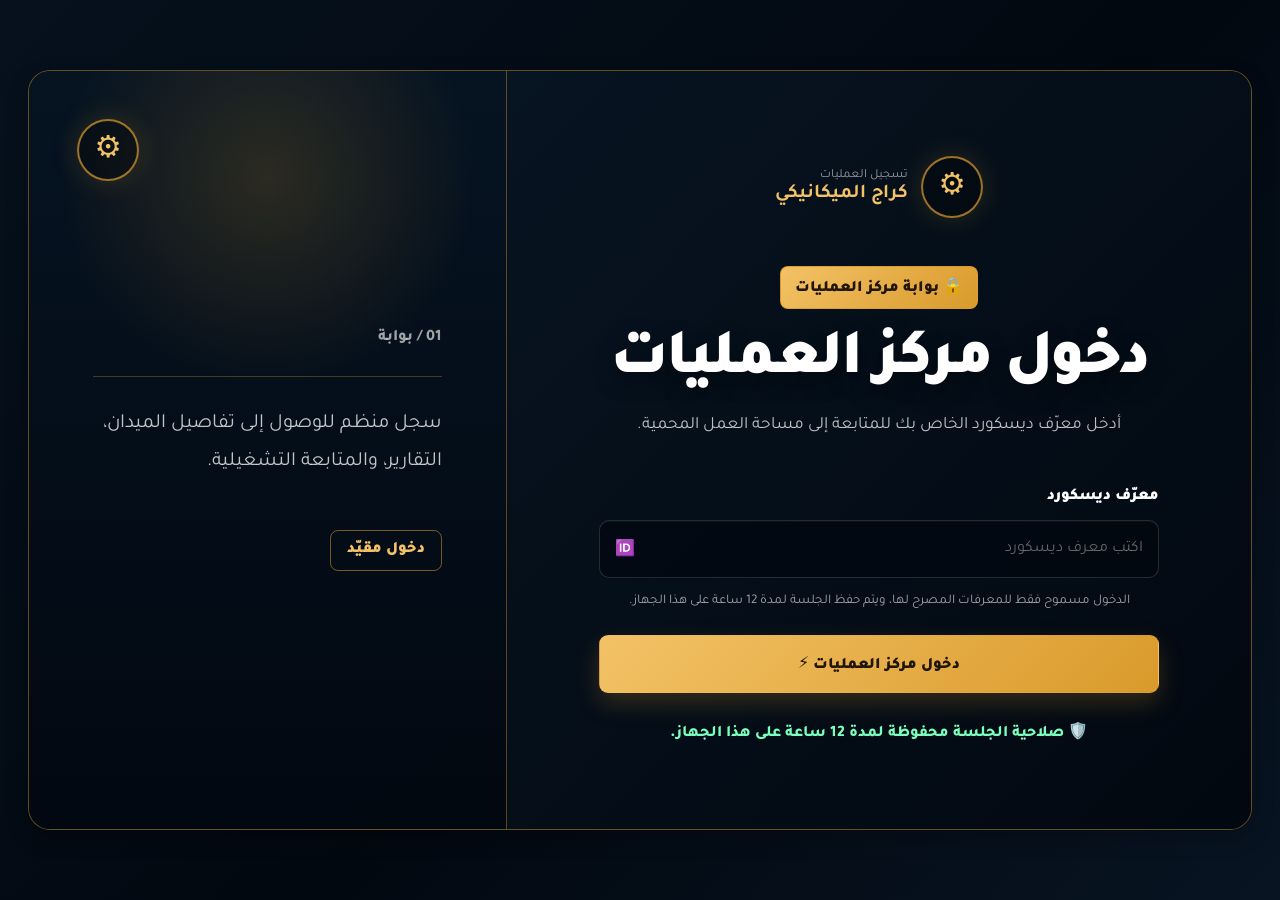
<file: index.html>
<!doctype html>
<html lang="ar" dir="rtl">
<head>
  <meta charset="UTF-8" />
  <meta name="viewport" content="width=device-width, initial-scale=1.0" />
  <meta http-equiv="Cache-Control" content="no-cache, no-store, must-revalidate" />
  <meta http-equiv="Pragma" content="no-cache" />
  <meta http-equiv="Expires" content="0" />
  <title>توجيهات الميدان | كراج الميكانيكي</title>
  <link rel="preconnect" href="https://fonts.googleapis.com">
  <link rel="preconnect" href="https://fonts.gstatic.com" crossorigin>
  <link href="https://fonts.googleapis.com/css2?family=Tajawal:wght@400;500;700;800;900&display=swap" rel="stylesheet">
  <link rel="stylesheet" href="style.css?v=compare-performance-fix" />
</head>
<body>
  <nav class="top-nav">
    <a class="active" href="index.html">توجيهات الميدان</a>
    <a href="reports.html">التقارير الميدانية</a>
    <a href="supervision.html">تقارير الإشراف</a>
    <a href="admin.html">شؤون إدارية</a>
    <a href="compare-report.html">مقارنة التقرير</a>
    <div class="nav-session-box">
      <span>Discord ID</span>
      <strong data-discord-id>---</strong>
      <button type="button" data-logout>إنهاء الجلسة</button>
    </div>
  </nav>

  <main class="page-shell wide">
    <section class="hero card">
      <span class="badge">كراج الميكانيكي</span>
      <h1>توجيهات الميدان</h1>
      <p>حسابك يحدد الاسم والكود تلقائياً. اختر التوجيه فقط، ثم انسخ النص الجاهز.</p>
    </section>

    <section class="form-card card direction-account-only-card">
      <div class="field account-profile-field">
        <label>الحساب الخاص بك</label>
        <div id="currentProfileCard" class="discord-profile-card account-ready">
          <img id="currentProfileAvatar" src="https://cdn.discordapp.com/embed/avatars/0.png" alt="صورة الحساب" />
          <div>
            <strong id="currentProfileName">جاري تحميل الحساب...</strong>
            <span id="currentProfileDetails">---</span>
          </div>
        </div>
      </div>

      <div class="field direction-select-field">
        <label for="rank">التوجيه / المسمى الميداني</label>
        <select id="rank">
          <option value="">اختر التوجيه</option>
          <option value="اشراف منطقة لوس">اشراف منطقة لوس</option>
          <option value="اشراف منطقة ساندي">اشراف منطقة ساندي</option>
          <option value="اشراف منطقة بوليتو">اشراف منطقة بوليتو</option>
          <option value="اشراف منطقة ساندي + بوليتو">اشراف منطقة ساندي + بوليتو</option>
          <option value="شؤون التوظيف">شؤون التوظيف</option>
        </select>
        <div id="rankCustomSelect" class="custom-select" data-select-target="rank">
          <button id="rankCustomButton" class="custom-select-button" type="button" aria-haspopup="listbox" aria-expanded="false">اختر التوجيه</button>
          <div id="rankCustomMenu" class="custom-select-menu" role="listbox" aria-label="التوجيه / المسمى الميداني"></div>
        </div>
      </div>

      <div class="account-output-hint">
        <strong>صيغة النص:</strong>
        <span>الاسم | CD | الكود | التوجيه</span>
      </div>

      <div class="button-row account-actions-row">
        <button id="showBtn" class="primary" type="button">إظهار النص</button>
        <button id="copyBtn" class="secondary" type="button">نسخ النص</button>
      </div>

      <div id="resultBox" class="result">سيظهر النص هنا بعد اختيار التوجيه.</div>
    </section>
  </main>

  <div id="toast"></div>

  <script src="auth.js?v=compare-performance-fix"></script>
  <script src="script.js?v=compare-performance-fix"></script>
</body>
</html>
</file>
<file: style.css>
:root {
  --bg: #020810;
  --bg-2: #07111d;
  --panel: rgba(8, 18, 29, 0.86);
  --panel-2: rgba(11, 25, 39, 0.92);
  --panel-3: rgba(15, 32, 49, 0.92);
  --line: rgba(255, 255, 255, 0.12);
  --line-gold: rgba(224, 158, 49, 0.52);
  --text: #f5f7fb;
  --muted: #9eabb8;
  --gold: #d99a2b;
  --gold-2: #f3c266;
  --gold-dark: #7c5415;
  --blue: #1f8cff;
  --cyan: #38d5ff;
  --green: #28c76f;
  --red: #e35046;
  --orange: #f59e0b;
  --input: rgba(6, 14, 23, 0.9);
  --shadow: 0 10px 26px rgba(0, 0, 0, 0.26);
  --glow: 0 0 10px rgba(217, 154, 43, 0.16);
  --radius-xl: 18px;
  --radius-lg: 14px;
  --radius-md: 10px;
  --sidebar-width: 300px;
}

* {
  box-sizing: border-box;
}

html {
  scroll-behavior: smooth;
}

body {
  margin: 0;
  min-height: 100vh;
  font-family: "Tajawal", system-ui, -apple-system, BlinkMacSystemFont, "Segoe UI", sans-serif;
  color: var(--text);
  background:
    linear-gradient(90deg, rgba(2,8,16,0.96), rgba(5,13,23,0.88)),
    radial-gradient(circle at 16% 6%, rgba(33, 150, 243, 0.14), transparent 26rem),
    radial-gradient(circle at 78% 18%, rgba(217, 154, 43, 0.15), transparent 28rem),
    radial-gradient(circle at 50% 100%, rgba(15, 118, 110, 0.12), transparent 32rem),
    var(--bg);
  overflow-x: hidden;
}

body::before {
  content: "";
  position: fixed;
  inset: 0;
  z-index: -3;
  pointer-events: none;
  background:
    linear-gradient(rgba(2,8,16,0.56), rgba(2,8,16,0.94)),
    linear-gradient(135deg, rgba(8, 21, 34, 0.95), rgba(2, 8, 16, 0.98));
  background-size: cover;
  background-position: center;
  filter: saturate(0.9) contrast(1.05);
  opacity: 0.45;
}

body::after {
  content: "";
  position: fixed;
  inset: 0;
  z-index: -2;
  pointer-events: none;
  opacity: 0.42;
  background-image:
    linear-gradient(rgba(255,255,255,0.025) 1px, transparent 1px),
    linear-gradient(90deg, rgba(255,255,255,0.025) 1px, transparent 1px);
  background-size: 36px 36px;
  mask-image: linear-gradient(to bottom, black, transparent 92%);
}

body.login-body {
  display: grid;
  place-items: center;
  min-height: 100vh;
  padding: 28px;
}

::selection {
  color: #111827;
  background: var(--gold-2);
}

/* Main layout */
.page-shell,
.page-shell.wide {
  width: auto !important;
  max-width: none !important;
  margin: 0 !important;
  margin-right: calc(var(--sidebar-width) + 24px) !important;
  margin-left: 18px !important;
  padding: 18px 0 34px !important;
}

.card {
  position: relative;
  border: 1px solid rgba(255,255,255,0.11);
  border-radius: var(--radius-xl);
  background:
    linear-gradient(145deg, rgba(13, 28, 44, 0.86), rgba(4, 13, 22, 0.86));
  box-shadow: var(--shadow);
  backdrop-filter: none;
  -webkit-backdrop-filter: none;
}

/* Sidebar */
.top-nav {
  position: fixed;
  top: 0;
  right: 0;
  bottom: 0;
  z-index: 80;
  width: var(--sidebar-width);
  display: flex;
  flex-direction: column;
  gap: 10px;
  padding: 24px 18px;
  overflow-y: auto;
  border-left: 2px solid rgba(217, 154, 43, 0.78);
  background:
    radial-gradient(circle at 50% 8%, rgba(217,154,43,0.13), transparent 13rem),
    linear-gradient(180deg, rgba(4,15,25,0.98), rgba(3,9,16,0.98));
  box-shadow: -18px 0 60px rgba(0, 0, 0, 0.35);
}

.top-nav::before {
  content: "كراج\Aالميكانيكي\AROLEPLAY OPERATIONS";
  white-space: pre-line;
  display: grid;
  place-items: center;
  min-height: 156px;
  margin: 2px 6px 18px;
  padding: 18px 10px;
  color: var(--gold-2);
  text-align: center;
  line-height: 1.3;
  font-size: 1.95rem;
  font-weight: 900;
  text-shadow: 0 3px 0 rgba(0,0,0,0.22), 0 0 28px rgba(217,154,43,0.16);
  background:
    radial-gradient(circle, rgba(217,154,43,0.16), transparent 62%),
    linear-gradient(135deg, rgba(255,255,255,0.03), rgba(255,255,255,0.01));
  border: 1px solid rgba(217,154,43,0.22);
  border-radius: 20px;
}

.top-nav::after {
  content: "LOS SANTOS\A MECHANIC GARAGE\A\Aنظام العمليات والمراقبة\Aكراج الميكانيكي";
  white-space: pre-line;
  display: grid;
  place-items: center;
  margin-top: auto;
  min-height: 176px;
  padding: 18px 10px;
  color: rgba(255,255,255,0.76);
  text-align: center;
  line-height: 1.55;
  border-top: 1px solid rgba(217,154,43,0.35);
  background:
    radial-gradient(circle at center, rgba(217,154,43,0.10), transparent 66%),
    linear-gradient(180deg, transparent, rgba(217,154,43,0.03));
  font-size: 0.86rem;
}

.top-nav a {
  position: relative;
  display: flex;
  align-items: center;
  justify-content: space-between;
  min-height: 58px;
  padding: 14px 18px;
  color: #f3f6f9;
  text-decoration: none;
  font-size: 1.04rem;
  font-weight: 900;
  border: 1px solid rgba(255,255,255,0.12);
  border-radius: 12px;
  background: rgba(255,255,255,0.035);
  transition: transform 0.18s ease, border-color 0.18s ease, background 0.18s ease, box-shadow 0.18s ease;
}

.top-nav a:nth-of-type(1)::before { content: "🏠"; }
.top-nav a:nth-of-type(2)::before { content: "➤"; }
.top-nav a:nth-of-type(3)::before { content: "📋"; }
.top-nav a:nth-of-type(4)::before { content: "🛡️"; }
.top-nav a:nth-of-type(5)::before { content: "💼"; }
.top-nav a:nth-of-type(6)::before { content: "📊"; }

.top-nav a::before {
  order: 2;
  font-size: 1.32rem;
  filter: drop-shadow(0 0 7px rgba(217,154,43,0.22));
}

.top-nav a:hover {
  transform: translateX(-4px);
  border-color: rgba(217,154,43,0.55);
  background: rgba(217,154,43,0.10);
  box-shadow: var(--glow);
}

.top-nav a.active {
  color: #fff7df;
  background:
    linear-gradient(90deg, rgba(217,154,43,0.50), rgba(217,154,43,0.12)),
    rgba(255,255,255,0.045);
  border-color: rgba(243,194,102,0.95);
  box-shadow: 0 0 0 1px rgba(217,154,43,0.38), 0 0 28px rgba(217,154,43,0.28);
}

/* Session block in sidebar */
.nav-session-box {
  margin-top: 16px;
  padding: 16px 12px;
  border: 1px solid rgba(255,255,255,0.11);
  border-radius: 14px;
  background: rgba(255,255,255,0.035);
}

.nav-session-box span {
  display: block;
  color: rgba(255,255,255,0.54);
  font-size: 0.78rem;
  margin-bottom: 6px;
}

.nav-session-box strong {
  display: block;
  direction: ltr;
  text-align: right;
  color: #fff;
  font-size: 0.86rem;
  word-break: break-all;
  margin-bottom: 10px;
}

.nav-session-box button {
  width: 100%;
  min-height: 42px;
  color: #fff;
  background: rgba(255,255,255,0.08);
  border: 1px solid rgba(255,255,255,0.16);
}

/* Hero */
.hero {
  min-height: 300px;
  display: grid;
  align-content: center;
  overflow: hidden;
  padding: 44px 46px;
  margin-bottom: 18px;
  isolation: isolate;
  border-color: rgba(217,154,43,0.42);
  background:
    linear-gradient(90deg, rgba(3,10,18,0.64) 0%, rgba(4,15,25,0.94) 48%, rgba(4,13,22,0.96) 100%),
    linear-gradient(135deg, rgba(8, 21, 34, 0.95), rgba(2, 8, 16, 0.98));
  background-size: cover;
  background-position: center;
}

.hero::before {
  content: "";
  position: absolute;
  inset: 0;
  z-index: -1;
  background:
    radial-gradient(circle at 88% 14%, rgba(217,154,43,0.17), transparent 20rem),
    linear-gradient(120deg, transparent 0%, transparent 70%, rgba(217,154,43,0.12) 70%, transparent 72%);
  pointer-events: none;
}

.hero::after {
  content: "";
  position: absolute;
  inset: 20px;
  border: 1px solid rgba(217,154,43,0.28);
  border-radius: 14px;
  pointer-events: none;
}

.badge {
  justify-self: start;
  display: inline-flex;
  align-items: center;
  gap: 8px;
  margin-bottom: 14px;
  padding: 8px 14px;
  color: #ffe3a8;
  background: rgba(217,154,43,0.16);
  border: 1px solid rgba(217,154,43,0.64);
  border-radius: 8px;
  font-size: 0.88rem;
  font-weight: 900;
}

.badge::before {
  content: "⚡";
  color: var(--gold-2);
}

h1, h2, p {
  margin-top: 0;
}

h1 {
  color: #fff;
  margin: 0 0 12px;
  font-size: clamp(2.5rem, 5.5vw, 4.4rem);
  line-height: 1.08;
  font-weight: 900;
  letter-spacing: -0.04em;
  text-shadow: 0 8px 22px rgba(0,0,0,0.45);
}

.hero p {
  max-width: 760px;
  color: rgba(255,255,255,0.78);
  font-size: 1.08rem;
  line-height: 1.9;
}

/* Forms and cards */
.form-card,
.report-card {
  padding: 26px;
  border-color: rgba(217,154,43,0.28);
}

.form-card {
  display: grid;
  grid-template-columns: repeat(2, minmax(0, 1fr));
  gap: 18px;
}

.report-card {
  overflow: hidden;
}

.report-card::before,
.form-card::before,
.audit-panel::before {
  content: "";
  position: absolute;
  inset: 0 0 auto 0;
  height: 2px;
  background: linear-gradient(90deg, transparent, var(--gold), transparent);
  opacity: 0.72;
}

.report-card > h2,
.audit-panel > h2,
.custom-card h2 {
  position: relative;
  color: #fff;
  margin: 28px 0 18px;
  padding-bottom: 12px;
  font-size: 1.38rem;
  font-weight: 900;
  border-bottom: 1px solid rgba(255,255,255,0.10);
}

.report-card > h2:first-child,
.audit-panel > h2:first-child {
  margin-top: 0;
}

.report-card > h2::after,
.audit-panel > h2::after,
.custom-card h2::after {
  content: "";
  position: absolute;
  bottom: -1px;
  right: 0;
  width: 84px;
  height: 2px;
  background: var(--gold);
  box-shadow: 0 0 16px rgba(217,154,43,0.4);
}

.grid {
  display: grid;
  gap: 16px;
  margin-bottom: 8px;
}

.grid.one {
  grid-template-columns: 1fr;
}

.grid.two {
  grid-template-columns: repeat(2, minmax(0, 1fr));
}

.grid.three {
  grid-template-columns: repeat(3, minmax(0, 1fr));
}

.field {
  display: grid;
  gap: 8px;
  min-width: 0;
}

.field label {
  color: rgba(255,255,255,0.9);
  font-size: 0.98rem;
  font-weight: 900;
}

.field label span {
  color: var(--muted);
  font-weight: 600;
}

input,
select,
textarea {
  width: 100%;
  color: #f8fbff;
  background:
    linear-gradient(180deg, rgba(255,255,255,0.05), rgba(255,255,255,0.02)),
    var(--input);
  border: 1px solid rgba(255,255,255,0.14);
  border-radius: 10px;
  padding: 14px 15px;
  font: inherit;
  outline: none;
  box-shadow: inset 0 1px 0 rgba(255,255,255,0.04);
  transition: border-color 0.18s ease, box-shadow 0.18s ease, background 0.18s ease;
}

textarea {
  min-height: 62px;
  resize: vertical;
  line-height: 1.75;
}

input::placeholder,
textarea::placeholder {
  color: rgba(255,255,255,0.38);
}

input:hover,
select:hover,
textarea:hover {
  border-color: rgba(217,154,43,0.42);
}

input:focus,
select:focus,
textarea:focus {
  border-color: rgba(243,194,102,0.86);
  box-shadow: 0 0 0 3px rgba(217,154,43,0.14), 0 0 24px rgba(217,154,43,0.10);
}

input[readonly],
textarea[readonly] {
  background: rgba(255,255,255,0.035);
  color: rgba(255,255,255,0.72);
}

select {
  cursor: pointer;
}

input[type="file"] {
  padding: 10px;
}

input[type="file"]::file-selector-button {
  margin-left: 10px;
  border: 0;
  border-radius: 8px;
  padding: 9px 13px;
  font: inherit;
  font-weight: 900;
  color: #201405;
  background: linear-gradient(135deg, var(--gold-2), var(--gold));
  cursor: pointer;
}

.inline {
  display: grid;
  grid-template-columns: minmax(0, 1fr) 84px;
  gap: 8px;
}

.inline.date-time {
  grid-template-columns: minmax(0, 1fr) minmax(0, 1fr) 84px;
}

.button-row {
  display: flex;
  gap: 10px;
  align-items: center;
  flex-wrap: wrap;
  margin-top: 18px;
}

.form-card .button-row,
.form-card .result {
  grid-column: 1 / -1;
}

button,
.open-external-link,
.compare-open-link {
  min-height: 46px;
  border: 1px solid transparent;
  border-radius: 9px;
  padding: 12px 18px;
  font: inherit;
  font-weight: 900;
  cursor: pointer;
  text-decoration: none;
  transition: transform 0.18s ease, box-shadow 0.18s ease, filter 0.18s ease, border-color 0.18s ease;
}

button:hover,
.open-external-link:hover,
.compare-open-link:hover {
  transform: translateY(-2px);
  filter: brightness(1.07);
}

button:active,
.open-external-link:active,
.compare-open-link:active {
  transform: translateY(0);
}

.primary,
.open-external-link,
.compare-open-link {
  color: #211506;
  background: linear-gradient(135deg, var(--gold-2), var(--gold));
  box-shadow: 0 10px 24px rgba(217,154,43,0.22);
}

.secondary {
  color: #fff;
  background: rgba(255,255,255,0.08);
  border-color: rgba(255,255,255,0.14);
}

.ghost {
  color: #ffe2a3;
  background: rgba(217,154,43,0.08);
  border-color: rgba(217,154,43,0.24);
}

.danger {
  color: #fff;
  background: rgba(227,80,70,0.78);
  border-color: rgba(227,80,70,0.48);
}

.section-note {
  margin: -6px 0 18px;
  padding: 11px 13px;
  color: rgba(255,255,255,0.66);
  background: rgba(255,255,255,0.045);
  border: 1px solid rgba(255,255,255,0.10);
  border-radius: 9px;
  line-height: 1.75;
}

.result {
  min-height: 92px;
  padding: 20px;
  border: 1px dashed rgba(217,154,43,0.34);
  border-radius: 10px;
  color: #f6f9fd;
  background: rgba(2, 8, 16, 0.58);
  line-height: 1.9;
  word-break: break-word;
}

.result.ready {
  border-style: solid;
  border-color: rgba(217,154,43,0.68);
  background: rgba(217,154,43,0.08);
  box-shadow: 0 0 22px rgba(217,154,43,0.10);
}

.result-wrap {
  margin-top: 20px;
}

.report-output {
  min-height: 510px;
  white-space: pre-wrap;
  direction: rtl;
  background: rgba(2, 8, 16, 0.70);
}

.admin-form.hidden,
.hidden {
  display: none !important;
}

/* Report pages with image panel */
.report-layout {
  display: grid;
  grid-template-columns: 365px minmax(0, 1fr);
  gap: 18px;
  align-items: start;
  direction: ltr;
}

.report-layout > * {
  direction: rtl;
}

.audit-panel {
  position: sticky;
  top: 18px;
  padding: 22px;
  overflow: hidden;
  border-color: rgba(217,154,43,0.32);
}

.audit-panel p {
  margin-bottom: 18px;
  color: rgba(255,255,255,0.64);
  line-height: 1.8;
}

.audit-actions {
  display: grid;
  grid-template-columns: repeat(2, minmax(0, 1fr));
  gap: 8px;
  margin: 14px 0 12px;
}

.audit-actions button {
  width: 100%;
  min-height: 43px;
  padding: 10px;
  font-size: 0.9rem;
}

.audit-preview {
  position: relative;
  min-height: 340px;
  margin-top: 16px;
  display: grid;
  place-items: center;
  overflow: auto;
  border: 1px dashed rgba(217,154,43,0.32);
  border-radius: 12px;
  background:
    linear-gradient(45deg, rgba(255,255,255,.025) 25%, transparent 25%),
    linear-gradient(-45deg, rgba(255,255,255,.025) 25%, transparent 25%),
    linear-gradient(45deg, transparent 75%, rgba(255,255,255,.025) 75%),
    linear-gradient(-45deg, transparent 75%, rgba(255,255,255,.025) 75%),
    #06101b;
  background-size: 24px 24px;
  background-position: 0 0, 0 12px, 12px -12px, -12px 0;
}

.audit-preview img {
  position: relative;
  z-index: 1;
  width: 100%;
  max-width: none;
  max-height: 650px;
  display: block;
  object-fit: contain;
  cursor: grab;
  user-select: none;
  touch-action: none;
  transform-origin: center center;
}

.audit-preview img.is-dragging {
  cursor: grabbing;
}

.image-placeholder {
  padding: 34px 24px;
  color: rgba(255,255,255,0.48);
  text-align: center;
  line-height: 1.8;
}

.audit-guide {
  position: absolute;
  left: 12px;
  right: 12px;
  top: 30%;
  height: 0;
  z-index: 5;
  cursor: ns-resize;
  touch-action: none;
  border-top: 2px dashed var(--gold-2);
  filter: drop-shadow(0 0 8px rgba(217,154,43,0.5));
}

.audit-guide::before {
  content: "";
  position: absolute;
  left: -5px;
  top: -6px;
  width: 12px;
  height: 12px;
  border-radius: 50%;
  background: var(--gold-2);
}

.audit-guide span {
  position: absolute;
  left: 18px;
  top: -17px;
  padding: 3px 9px;
  border-radius: 999px;
  color: #1d1202;
  background: var(--gold-2);
  font-size: 0.76rem;
  font-weight: 900;
  white-space: nowrap;
}

.audit-guide.is-dragging {
  border-top-style: solid;
}

.audit-dim {
  position: absolute;
  left: 0;
  right: 0;
  z-index: 2;
  pointer-events: none;
  background: rgba(0, 0, 0, 0.64);
  backdrop-filter: none;
}

.audit-dim-top {
  top: 0;
  height: 30%;
}

.audit-dim-bottom {
  top: 42%;
  bottom: 0;
}

.mention-input {
  direction: ltr;
  text-align: left;
  unicode-bidi: plaintext;
}

.mention-input::placeholder {
  direction: rtl;
  text-align: right;
}

/* Compare */
.compare-card,
.compare-full-card {
  padding: 16px;
}

.compare-actions,
.compare-toolbar {
  display: flex;
  justify-content: space-between;
  align-items: center;
  gap: 12px;
  flex-wrap: wrap;
  margin-bottom: 12px;
}

.compare-toolbar h1 {
  margin: 0;
  color: #fff;
  font-size: 1.45rem;
}

.compare-frame-wrap,
.compare-frame-full {
  width: 100%;
  height: calc(100vh - 120px);
  min-height: 680px;
  overflow: hidden;
  border: 1px solid rgba(217,154,43,0.32);
  border-radius: 12px;
  background: #020810;
}

.compare-frame-wrap iframe,
.compare-frame-full iframe {
  display: block;
  width: 100%;
  height: 100%;
  border: 0;
  background: #020810;
}

.external-hide-time.hidden {
  display: none !important;
}

#toast {
  position: fixed;
  left: 50%;
  bottom: 22px;
  z-index: 200;
  max-width: calc(100% - 30px);
  padding: 12px 18px;
  border-radius: 999px;
  color: #201405;
  background: linear-gradient(135deg, var(--gold-2), var(--gold));
  box-shadow: 0 18px 45px rgba(0,0,0,0.38);
  font-weight: 900;
  opacity: 0;
  pointer-events: none;
  transform: translateX(-50%) translateY(18px);
  transition: opacity 0.22s ease, transform 0.22s ease;
}

#toast.show {
  opacity: 1;
  transform: translateX(-50%) translateY(0);
}

/* Login page in RP style */
.login-shell {
  width: min(1240px, 100%);
}

.login-card {
  min-height: min(760px, calc(100vh - 56px));
  display: grid;
  grid-template-columns: 1.4fr 0.9fr;
  overflow: hidden;
  border: 1px solid rgba(217,154,43,0.45);
  border-radius: 22px;
  background:
    linear-gradient(145deg, rgba(12,26,41,0.92), rgba(3,10,18,0.96));
  box-shadow: 0 28px 100px rgba(0,0,0,0.55);
}

.login-panel {
  position: relative;
  display: grid;
  align-content: center;
  padding: clamp(32px, 5vw, 76px);
}

.login-form-panel {
  background:
    linear-gradient(90deg, rgba(3,10,18,0.84), rgba(7,18,30,0.92)),
    linear-gradient(135deg, rgba(8, 21, 34, 0.95), rgba(2, 8, 16, 0.98));
  background-size: cover;
  background-position: center;
}

.login-side-panel {
  color: rgba(255,255,255,0.86);
  background:
    radial-gradient(circle at 50% 14%, rgba(217,154,43,0.18), transparent 13rem),
    linear-gradient(180deg, rgba(6,20,33,0.98), rgba(2,8,16,0.98));
  border-right: 1px solid rgba(217,154,43,0.42);
}

.brand-row {
  display: inline-flex;
  align-items: center;
  gap: 13px;
  justify-self: center;
  margin-bottom: 48px;
}

.brand-row span {
  display: block;
  color: rgba(255,255,255,0.58);
  font-size: 0.78rem;
}

.brand-row strong {
  color: var(--gold-2);
  font-size: 1.22rem;
}

.brand-mark,
.side-logo {
  display: grid;
  place-items: center;
  width: 62px;
  height: 62px;
  color: var(--gold-2);
  border: 2px solid rgba(217,154,43,0.72);
  border-radius: 50%;
  background: rgba(0,0,0,0.28);
  font-size: 1.9rem;
  box-shadow: 0 0 28px rgba(217,154,43,0.18);
}

.login-chip {
  justify-self: center;
  margin-bottom: 20px;
  padding: 9px 14px;
  color: #211506;
  background: linear-gradient(135deg, var(--gold-2), var(--gold));
  border: 1px solid rgba(217,154,43,0.8);
  font-weight: 900;
  border-radius: 8px;
}

.login-form-panel h1 {
  text-align: center;
  color: #fff;
  font-size: clamp(2.6rem, 5vw, 4.7rem);
  text-shadow: 0 8px 22px rgba(0,0,0,0.45);
}

.login-form-panel p {
  text-align: center;
  color: rgba(255,255,255,0.74);
  font-size: 1.08rem;
  line-height: 1.8;
}

.login-form {
  width: min(560px, 100%);
  justify-self: center;
  margin-top: 30px;
  display: grid;
  gap: 13px;
}

.login-form label {
  color: #fff;
  font-weight: 900;
}

.login-input-wrap {
  position: relative;
}

.login-input-wrap input {
  padding-left: 48px;
  min-height: 58px;
  background: rgba(2,8,16,0.72);
}

.login-input-wrap span {
  position: absolute;
  left: 16px;
  top: 50%;
  transform: translateY(-50%);
  color: var(--gold-2);
}

.login-form small {
  color: rgba(255,255,255,0.62);
  line-height: 1.6;
  text-align: center;
}

.login-submit {
  min-height: 58px;
  margin-top: 10px;
}

.login-error {
  color: #fff;
  background: rgba(227,80,70,0.88);
  border: 1px solid rgba(255,255,255,0.12);
  border-radius: 9px;
  padding: 10px 12px;
  font-weight: 900;
}

.login-safe-note {
  margin-top: 28px;
  color: #7cffbd;
  text-align: center;
  font-weight: 800;
}

.side-logo {
  position: absolute;
  top: 48px;
  left: 48px;
}

.side-number {
  margin-top: auto;
  color: rgba(255,255,255,0.62);
  font-weight: 800;
}

.side-line {
  height: 1px;
  margin: 28px 0;
  background: rgba(217,154,43,0.32);
}

.login-side-panel p {
  max-width: 420px;
  color: rgba(255,255,255,0.76);
  font-size: 1.26rem;
  line-height: 1.9;
}

.mini-badge {
  justify-self: start;
  margin-top: 28px;
  padding: 10px 16px;
  color: var(--gold-2);
  border: 1px solid rgba(217,154,43,0.54);
  border-radius: 8px;
  font-weight: 900;
}

@media (max-width: 1180px) {
  .page-shell,
  .page-shell.wide {
    width: min(100% - 22px, 1240px) !important;
    margin-inline: auto !important;
    padding-top: 118px !important;
  }

  .top-nav {
    left: 12px;
    right: 12px;
    top: 12px;
    bottom: auto;
    width: auto;
    min-height: 76px;
    flex-direction: row;
    align-items: center;
    overflow-x: auto;
    border-left: 0;
    border: 1px solid rgba(217,154,43,0.35);
    border-radius: 18px;
    scrollbar-width: none;
  }

  .top-nav::-webkit-scrollbar {
    display: none;
  }

  .top-nav::before,
  .top-nav::after {
    display: none;
  }

  .top-nav a {
    flex: 0 0 auto;
  }

  .nav-session-box {
    flex: 0 0 auto;
    margin-top: 0;
    padding: 0;
    border: 0;
    background: transparent;
  }

  .nav-session-box span,
  .nav-session-box strong {
    display: none;
  }

  .nav-session-box button {
    white-space: nowrap;
  }
}

@media (max-width: 980px) {
  .report-layout {
    grid-template-columns: 1fr;
    direction: rtl;
  }

  .audit-panel {
    position: relative;
    top: auto;
  }

  .login-card {
    grid-template-columns: 1fr;
  }

  .login-side-panel {
    min-height: 280px;
  }
}

@media (max-width: 760px) {
  body.login-body {
    padding: 14px;
  }

  .page-shell,
  .page-shell.wide {
    width: min(100% - 18px, 1240px) !important;
    padding-top: 112px !important;
  }

  .hero {
    min-height: 245px;
    padding: 34px 24px;
    text-align: center;
  }

  .badge {
    justify-self: center;
  }

  .form-card,
  .report-card {
    padding: 22px;
  }

  .form-card,
  .grid.two,
  .grid.three {
    grid-template-columns: 1fr;
  }

  .inline,
  .inline.date-time {
    grid-template-columns: 1fr;
  }

  .button-row {
    display: grid;
    grid-template-columns: 1fr;
  }

  .button-row button,
  .button-row a {
    width: 100%;
  }

  .audit-actions {
    grid-template-columns: 1fr;
  }

  .compare-frame-wrap,
  .compare-frame-full {
    min-height: 600px;
    height: calc(100vh - 190px);
  }

  .login-panel {
    padding: 28px 20px;
  }

  .brand-row {
    margin-bottom: 34px;
  }

  .side-logo {
    top: 28px;
    left: 28px;
  }
}


/* نسخة أخف للتصفح والتنقل */
body::before {
  background: linear-gradient(135deg, #06111d 0%, #020810 55%, #081422 100%) !important;
  filter: none !important;
  opacity: 1 !important;
}

body::after {
  opacity: 0.12 !important;
  background-size: 52px 52px !important;
}

.card,
.top-nav,
.hero,
.report-card,
.form-card,
.audit-panel,
.login-card {
  backdrop-filter: none !important;
  -webkit-backdrop-filter: none !important;
  box-shadow: 0 8px 22px rgba(0, 0, 0, 0.22) !important;
}

.hero {
  background:
    linear-gradient(135deg, rgba(7, 20, 33, 0.96), rgba(2, 8, 16, 0.98)) !important;
}

.login-form-panel {
  background:
    linear-gradient(135deg, rgba(7, 20, 33, 0.97), rgba(2, 8, 16, 0.99)) !important;
}

.top-nav a:hover,
.top-nav a.active,
.result.ready {
  box-shadow: 0 0 10px rgba(217, 154, 43, 0.16) !important;
}

input:focus,
select:focus,
textarea:focus {
  box-shadow: 0 0 0 2px rgba(217,154,43,0.14) !important;
}

button,
.top-nav a,
input,
select,
textarea,
.audit-preview img,
#toast {
  transition-duration: 0.08s !important;
}

.audit-dim {
  backdrop-filter: none !important;
}

@media (prefers-reduced-motion: reduce) {
  *,
  *::before,
  *::after {
    transition: none !important;
    animation: none !important;
    scroll-behavior: auto !important;
  }
}


.discord-profile-card {
  display: flex;
  align-items: center;
  gap: 12px;
  margin-top: 10px;
  padding: 12px;
  border: 1px solid rgba(217,154,43,0.35);
  border-radius: 12px;
  background: rgba(217,154,43,0.08);
}

.discord-profile-card img {
  width: 50px;
  height: 50px;
  border-radius: 50%;
  object-fit: cover;
  border: 2px solid rgba(217,154,43,0.75);
  background: rgba(255,255,255,0.08);
}

.discord-profile-card strong {
  display: block;
  color: #fff;
  font-weight: 900;
  line-height: 1.5;
}

.discord-profile-card span {
  display: block;
  direction: ltr;
  text-align: right;
  color: rgba(255,255,255,0.65);
  font-size: 0.88rem;
}


/* توجيهات الميدان: الحساب حسب تسجيل الدخول فقط */
.direction-only-card {
  grid-template-columns: minmax(0, 1fr) minmax(0, 1fr);
}

.account-field,
.direction-field {
  align-self: end;
}

.discord-profile-card {
  display: flex;
  align-items: center;
  gap: 12px;
  min-height: 76px;
  padding: 12px;
  border: 1px solid rgba(217,154,43,0.38);
  border-radius: 12px;
  background: rgba(217,154,43,0.08);
}

.discord-profile-card img {
  width: 52px;
  height: 52px;
  border-radius: 50%;
  object-fit: cover;
  border: 2px solid rgba(217,154,43,0.78);
  background: rgba(255,255,255,0.08);
}

.discord-profile-card strong {
  display: block;
  color: #fff;
  font-weight: 900;
  line-height: 1.5;
}

.discord-profile-card span {
  display: block;
  direction: ltr;
  text-align: right;
  color: rgba(255,255,255,0.67);
  font-size: 0.88rem;
}

@media (max-width: 760px) {
  .direction-only-card {
    grid-template-columns: 1fr;
  }
}

/* FINAL: توجيهات الميدان مرتبطة بالحساب فقط */
.direction-account-only-card {
  grid-template-columns: minmax(0, 1fr) minmax(0, 1fr) !important;
  align-items: end;
}

.account-profile-field,
.direction-select-field {
  min-width: 0;
}

.discord-profile-card {
  display: flex;
  align-items: center;
  gap: 12px;
  min-height: 78px;
  padding: 13px;
  border: 1px solid rgba(217,154,43,0.42);
  border-radius: 13px;
  background: rgba(217,154,43,0.08);
}

.discord-profile-card img {
  width: 54px;
  height: 54px;
  border-radius: 50%;
  object-fit: cover;
  border: 2px solid rgba(217,154,43,0.78);
  background: rgba(255,255,255,0.08);
}

.discord-profile-card strong {
  display: block;
  color: #fff;
  font-weight: 900;
  line-height: 1.5;
}

.discord-profile-card span {
  display: block;
  direction: ltr;
  text-align: right;
  color: rgba(255,255,255,0.67);
  font-size: 0.88rem;
}

.account-output-hint {
  grid-column: 1 / -1;
  display: flex;
  gap: 8px;
  flex-wrap: wrap;
  align-items: center;
  padding: 12px 14px;
  border: 1px solid rgba(255,255,255,0.10);
  border-radius: 11px;
  background: rgba(255,255,255,0.04);
  color: rgba(255,255,255,0.72);
}

.account-output-hint strong {
  color: #f3c266;
}

.account-actions-row {
  grid-column: 1 / -1;
}

@media (max-width: 760px) {
  .direction-account-only-card {
    grid-template-columns: 1fr !important;
  }
}


/* إصلاح قوائم الاختيار في Firefox + قائمة مخصصة للتوجيهات */
select {
  color-scheme: dark;
}

select option,
select optgroup {
  background-color: #0d151e !important;
  color: #ffffff !important;
  font-size: 1rem;
}

select option:checked {
  background-color: #d99a2b !important;
  color: #201405 !important;
}

@-moz-document url-prefix() {
  select {
    background-color: #0a141f !important;
    color: #ffffff !important;
  }

  select option,
  select optgroup {
    background-color: #111820 !important;
    color: #ffffff !important;
  }
}

.native-select-hidden {
  position: absolute !important;
  width: 1px !important;
  height: 1px !important;
  opacity: 0 !important;
  pointer-events: none !important;
  overflow: hidden !important;
}

.direction-select-field {
  position: relative;
}

.custom-select {
  position: relative;
  width: 100%;
  z-index: 20;
}

.custom-select-button {
  width: 100%;
  min-height: 56px;
  display: flex;
  align-items: center;
  justify-content: space-between;
  color: #f8fbff;
  background: linear-gradient(180deg, rgba(255,255,255,0.05), rgba(255,255,255,0.02)), #0a141f;
  border: 1px solid rgba(217,154,43,0.52);
  border-radius: 10px;
  padding: 14px 15px;
  text-align: right;
  font-size: 1rem;
  box-shadow: none !important;
}

.custom-select-button::before {
  content: "⌄";
  order: 2;
  font-size: 1.15rem;
  color: #ffffff;
}

.custom-select.open .custom-select-button {
  border-color: rgba(243,194,102,0.9);
}

.custom-select-menu {
  display: none;
  position: absolute;
  top: calc(100% + 8px);
  left: 0;
  right: 0;
  max-height: 320px;
  overflow-y: auto;
  padding: 8px;
  border: 1px solid rgba(217,154,43,0.48);
  border-radius: 12px;
  background: #10171d;
  box-shadow: 0 14px 26px rgba(0,0,0,0.30) !important;
  z-index: 999;
}

.custom-select.open .custom-select-menu {
  display: grid;
  gap: 6px;
}

.custom-select-option {
  width: 100%;
  min-height: 42px;
  padding: 10px 12px;
  color: #ffffff;
  background: transparent;
  border: 1px solid transparent;
  border-radius: 8px;
  text-align: right;
  font-size: 1rem;
  box-shadow: none !important;
}

.custom-select-option:hover,
.custom-select-option:focus {
  color: #201405;
  background: linear-gradient(135deg, #f3c266, #d99a2b);
  border-color: rgba(243,194,102,0.85);
  outline: none;
}


/* تنظيف خيارات التوجيه + دقائق الإجازة */
.inline.date-time {
  grid-template-columns: minmax(0, 1fr) 86px 86px 76px;
}

#leaveFromTime,
#leaveToTime,
#leaveFromMinute,
#leaveToMinute {
  color: #f8fbff !important;
  background-color: #0b1724 !important;
}

#leaveFromTime option,
#leaveToTime option,
#leaveFromMinute option,
#leaveToMinute option,
#rank option {
  color: #f8fbff !important;
  background: #101820 !important;
}

@media (max-width: 760px) {
  .inline.date-time {
    grid-template-columns: 1fr;
  }
}


/* إصلاح ظهور خانة الدقائق في الشؤون الإدارية */
.admin-date-time-row {
  display: grid !important;
  grid-template-columns: minmax(190px, 1fr) 120px 120px 80px !important;
  gap: 8px !important;
  align-items: center !important;
}

.admin-date-time-row input,
.admin-date-time-row select {
  min-width: 0 !important;
  width: 100% !important;
}

#leaveFromTime,
#leaveToTime,
#leaveFromMinute,
#leaveToMinute,
#leaveFromPeriod,
#leaveToPeriod {
  color: #f8fbff !important;
  background-color: #0b1724 !important;
}

#leaveFromTime option,
#leaveToTime option,
#leaveFromMinute option,
#leaveToMinute option,
#leaveFromPeriod option,
#leaveToPeriod option {
  color: #f8fbff !important;
  background: #101820 !important;
}

@media (max-width: 1100px) {
  .admin-date-time-row {
    grid-template-columns: 1fr 1fr !important;
  }
}

@media (max-width: 620px) {
  .admin-date-time-row {
    grid-template-columns: 1fr !important;
  }
}


/* قوائم الساعة والدقيقة المخصصة للشؤون الإدارية - بديلة لقائمة Firefox */
.custom-time-hidden {
  display: none !important;
}

.custom-time-select {
  position: relative;
  width: 100%;
  min-width: 0;
}

.custom-time-trigger {
  width: 100%;
  min-height: 46px;
  display: flex;
  align-items: center;
  justify-content: space-between;
  color: #f8fbff !important;
  background:
    linear-gradient(180deg, rgba(255,255,255,0.05), rgba(255,255,255,0.02)),
    #0b1724 !important;
  border: 1px solid rgba(255,255,255,0.14) !important;
  border-radius: 10px;
  padding: 12px 14px;
  box-shadow: none !important;
}

.custom-time-trigger::before {
  content: "⌄";
  color: #f8fbff;
  font-size: 1.2rem;
  margin-left: 8px;
}

.custom-time-select.open .custom-time-trigger {
  border-color: rgba(243,194,102,0.86) !important;
}

.custom-time-menu {
  position: absolute;
  top: calc(100% + 6px);
  left: 0;
  right: 0;
  z-index: 9999;
  display: none;
  max-height: 230px;
  overflow-y: auto;
  padding: 6px;
  border: 1px solid rgba(217,154,43,0.48);
  border-radius: 10px;
  background: #101820;
  box-shadow: 0 14px 30px rgba(0,0,0,0.35);
}

.custom-time-select.open .custom-time-menu {
  display: grid;
  gap: 4px;
}

.custom-time-option {
  width: 100%;
  min-height: 36px;
  color: #f8fbff !important;
  background: transparent !important;
  border: 0 !important;
  border-radius: 7px;
  padding: 8px 10px;
  text-align: center;
  box-shadow: none !important;
}

.custom-time-option:hover,
.custom-time-option.selected {
  color: #211506 !important;
  background: linear-gradient(135deg, #f3c266, #d99a2b) !important;
}

.admin-date-time-row {
  overflow: visible !important;
}

/* حذف خانة الملاحظات نهائياً من الشؤون الإدارية */
.leave-notes-title, .leave-notes-group, #leaveNotes { display: none !important; }


/* ربط جدول الميكانيك وتحويل الأكواد إلى منشن */
.mechanics-status-note,
.mechanics-mention-helper {
  margin-bottom: 18px;
}

.mechanics-status-note span,
.mechanics-mention-helper [data-mechanics-status] {
  color: #f3c266;
  font-weight: 900;
}

.mechanics-mention-helper {
  padding: 20px;
  border-color: rgba(217,154,43,0.32);
}

.mechanics-mention-helper textarea {
  min-height: 110px;
}


/* إصلاح ظهور صفحة مقارنة التقرير كاملة */
body.compare-fullscreen-page {
  overflow-x: hidden !important;
}

body.compare-fullscreen-page .page-shell,
body.compare-fullscreen-page .page-shell.wide,
body.compare-fullscreen-page .compare-page-shell {
  width: calc(100vw - 32px) !important;
  max-width: none !important;
  margin-right: auto !important;
  margin-left: auto !important;
  padding-right: 0 !important;
}

body.compare-fullscreen-page .compare-frame-wrap,
body.compare-fullscreen-page .compare-frame-full {
  overflow: auto !important;
}

body.compare-fullscreen-page .compare-frame-wrap iframe,
body.compare-fullscreen-page .compare-frame-full iframe {
  min-width: 1200px !important;
}


/* مقارنة التقرير المحلية بالأسماء من جدول الميكانيك */
.local-report-compare textarea {
  min-height: 260px;
}

.compare-input-grid {
  align-items: stretch;
}

.compare-results-grid {
  display: grid;
  grid-template-columns: repeat(3, minmax(0, 1fr));
  gap: 14px;
  margin-top: 18px;
}

.compare-result-card {
  min-height: 240px;
  padding: 16px;
  border: 1px solid rgba(217,154,43,0.28);
  border-radius: 14px;
  background: rgba(0,0,0,0.24);
}

.compare-result-card h2 {
  margin: 0 0 12px;
  color: #f3c266;
  font-size: 1.1rem;
}

.compare-name-list {
  display: grid;
  gap: 8px;
}

.compare-name-item {
  display: grid;
  gap: 4px;
  padding: 10px 12px;
  border: 1px solid rgba(255,255,255,0.08);
  border-radius: 10px;
  background: rgba(255,255,255,0.045);
}

.compare-name-item strong {
  color: #fff;
  font-weight: 900;
}

.compare-name-item span {
  direction: ltr;
  text-align: right;
  color: rgba(255,255,255,0.68);
  font-size: 0.86rem;
}

.compare-name-item code {
  direction: ltr;
  text-align: right;
  color: #f3c266;
  background: rgba(0,0,0,0.20);
  border-radius: 7px;
  padding: 4px 6px;
  font-family: ui-monospace, SFMono-Regular, Consolas, monospace;
  font-size: 0.86rem;
}

.compare-empty {
  margin: 0;
  color: rgba(255,255,255,0.60);
  line-height: 1.8;
}

@media (max-width: 1050px) {
  .compare-results-grid {
    grid-template-columns: 1fr;
  }
}


/* تحسين تدقيق مقارنة التقرير وإظهار الأسماء */
.compare-name-main {
  display: flex;
  align-items: center;
  justify-content: space-between;
  gap: 8px;
}

.copy-mention-mini {
  min-height: 28px;
  padding: 4px 9px;
  border-radius: 7px;
  font-size: 0.78rem;
  color: #211506 !important;
  background: linear-gradient(135deg, #f3c266, #d99a2b) !important;
  box-shadow: none !important;
}

.compare-name-item.is-found {
  border-color: rgba(40,199,111,0.22);
}

.compare-name-item.is-missing {
  border-color: rgba(227,80,70,0.24);
}

.compare-name-item.is-missing strong {
  color: #ffb4ac;
}

/* تخفيف تدقيق التقارير ومنع التعليق */
.compare-empty { line-height: 1.8; }
button:disabled { opacity: .65; cursor: wait !important; transform: none !important; }
</file>
